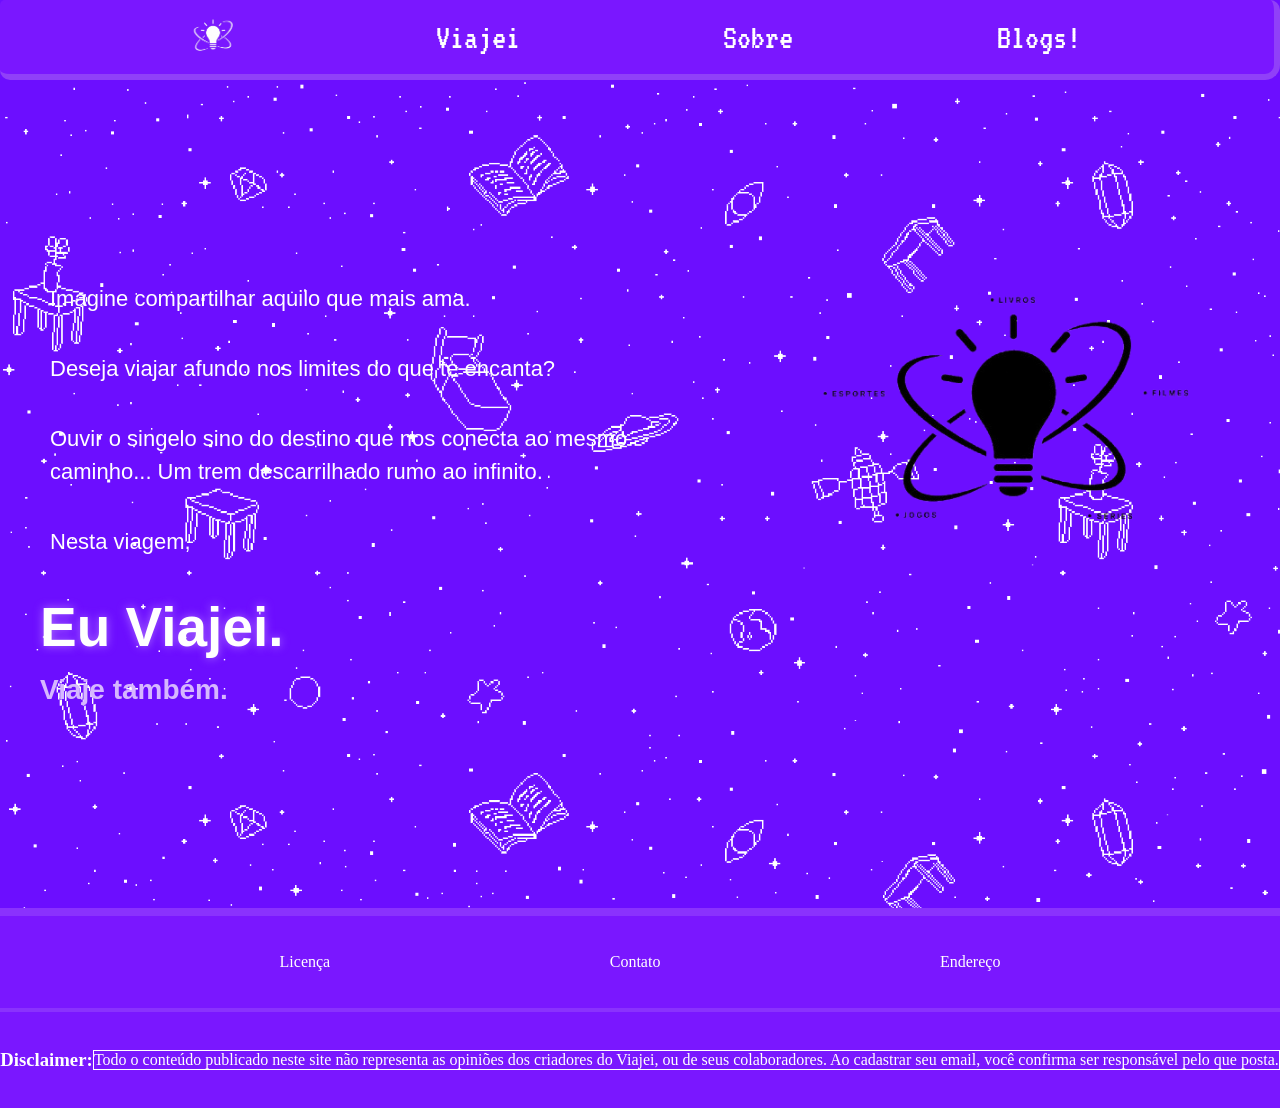
<file: app/index.html>
<!DOCTYPE html>
<html lang="pt-br">
<head>
    <meta charset="UTF-8">
    <meta name="viewport" content="width=device-width, initial-scale=1.0">
    <link rel="stylesheet" href="./style/style.css">
    <style>
            @import url('https://fonts.googleapis.com/css2?family=VT323&display=swap');
        </style>
    <title>
        Viajei
    </title>
    <script src="style/images/scripts/navbar.js"></script>
</head>
<body>
    <div id="container">
    <header>
        <img src="./style/images/Viajei.png" alt="Viajei.logo">
        <a class="link-cabecalho" href="./index.html">Viajei</a>
        <a class="link-cabecalho" href="./sobre.html">Sobre</a>
        <a class="link-cabecalho" href="./forms.html">Blogs!</a>
    </header>

    <main>
        <section class="principal">
            <div class="texto">

        <p>Imagine compartilhar aquilo que mais ama.</p>

        <p>Deseja viajar afundo nos limites do que te encanta?</p>

        <p>
            Ouvir o singelo sino do destino que nos conecta ao mesmo caminho...
            Um trem descarrilhado rumo ao infinito.
        </p>

        <p>Nesta viagem,</p>

        <h1>Eu Viajei.</h1>

        <h2>Viaje também.</h2>

        </div>
            <img src="./style/images/icon.png" alt="icon.png">
        </section>
        </main>
        <footer>
            <div class="footer-principal">
           <a class="link-footer" href="mit.html">Licença</a>

           <a class="link-footer" href="mailto: fellipedesouzabernardes@gmail.com">Contato</a>

           <a class="link-footer" href="">Endereço</a>
           </div>
        </footer>
        <footer>
            <div class="footer-secundario">
            <h3>Disclaimer:</h3>
            <p>Todo o conteúdo publicado neste site não representa as opiniões dos criadores do Viajei, ou de seus colaboradores. Ao cadastrar seu email, você confirma ser responsável pelo que posta. </p>
            </div>
        </footer>
    </body>
</html>
</file>
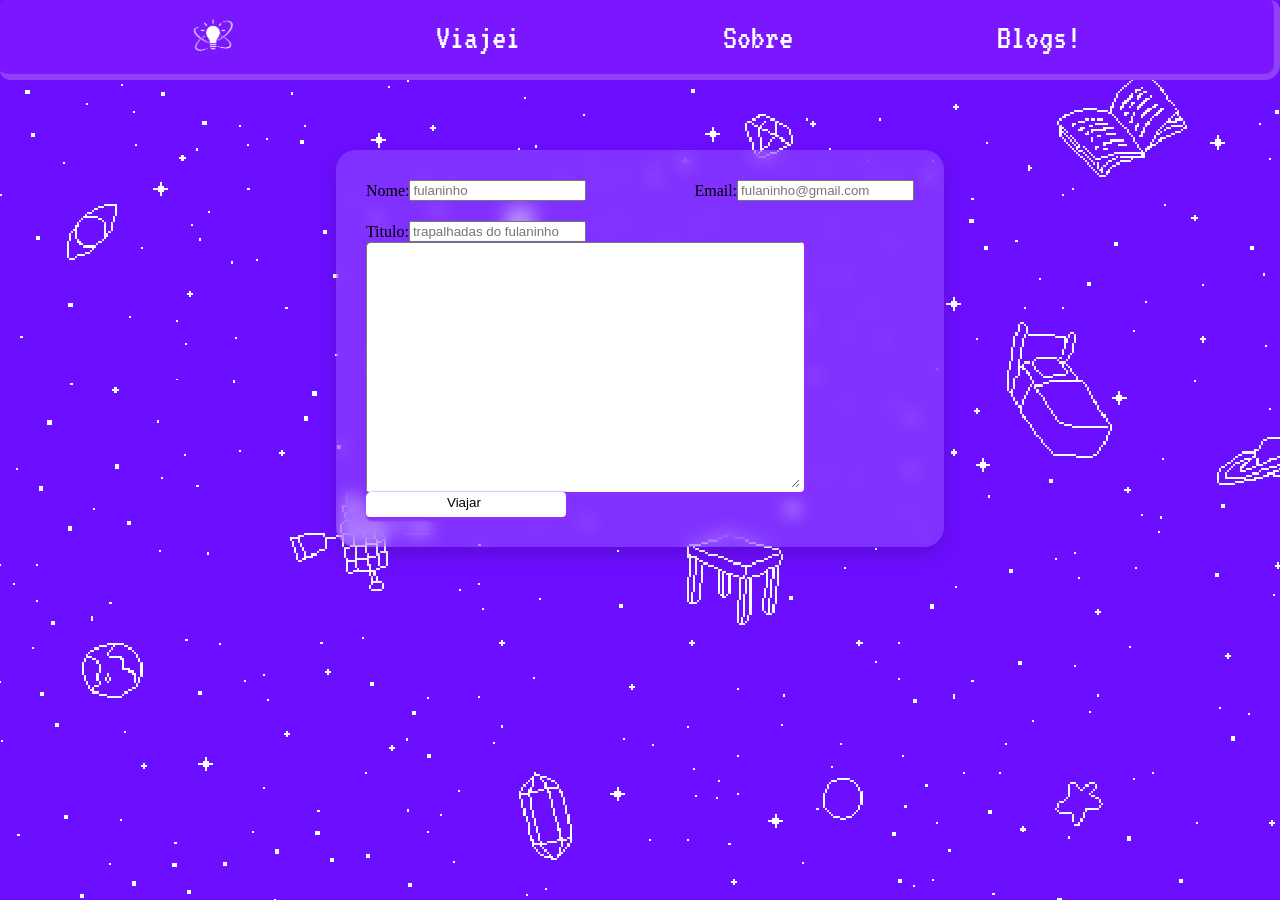
<file: app/forms.html>
<!DOCTYPE html>
<html lang="pt-br">
<head>
    <meta charset="UTF-8">
    <meta name="viewport" content="width=device-width, initial-scale=1.0">
    <link rel="stylesheet" href="./style/forms.css">
    <script type="module" src="./style/images/scripts/forms.js"></script>
    <script src="style/images/scripts/navbar.js" defer></script>
    <style>
        @import url('https://fonts.googleapis.com/css2?family=VT323&display=swap');
        @import url('https://fonts.googleapis.com/css2?family=Comic+Relief:wght@400;700&display=swap');
        @import url('https://fonts.googleapis.com/css2?family=Atkinson+Hyperlegible:ital,wght@0,400;0,700;1,400;1,700&family=Comic+Relief:wght@400;700&display=swap');
    </style>
    <title>blogs - Viajei</title>
</head>
<body> 
    
    <div id="container">
        <header>
            <img src="./style/images/Viajei.png" alt="Viajei.logo">
            <a class="link-cabecalho" href="./index.html">Viajei</a>
            <a class="link-cabecalho" href="./sobre.html">Sobre</a>
            <a class="link-cabecalho" href="./forms.html">Blogs!</a>
</header>
        <main>
            <section> 
        <form id="post-form">
        <div class="campos-topo">

        <div class="campo">
        <label for="autor">Nome:</label>
            <input type="text" name="autor" id="autor" placeholder="fulaninho">
        </div>

        <div class="campo">
        <label for="usermail">Email:</label>
            <input type="email" name="email" id="usermail" placeholder="fulaninho@gmail.com">
        </div>

        <div class="campo">
        <label for="titulo">Titulo:</label>
        <input type="text" name="titulo" id="titulo" placeholder="trapalhadas do fulaninho"><br>
        </div>

    </div>

    <label for="historia"></label>
         <textarea name="historia" id="historia" cols="30" rows="10"></textarea>

                 <button type="submit">Viajar</button>
            </section>
            </form>
        </main>
        <dialog id="modal">
      <button autofocus>Fechar</button>
      <div id="modal-content"></div>
    </dialog>

    </div>
        <footer> 
            <div id="historias"></div>
        </footer>
    </div>
</body>
</html>
</file>
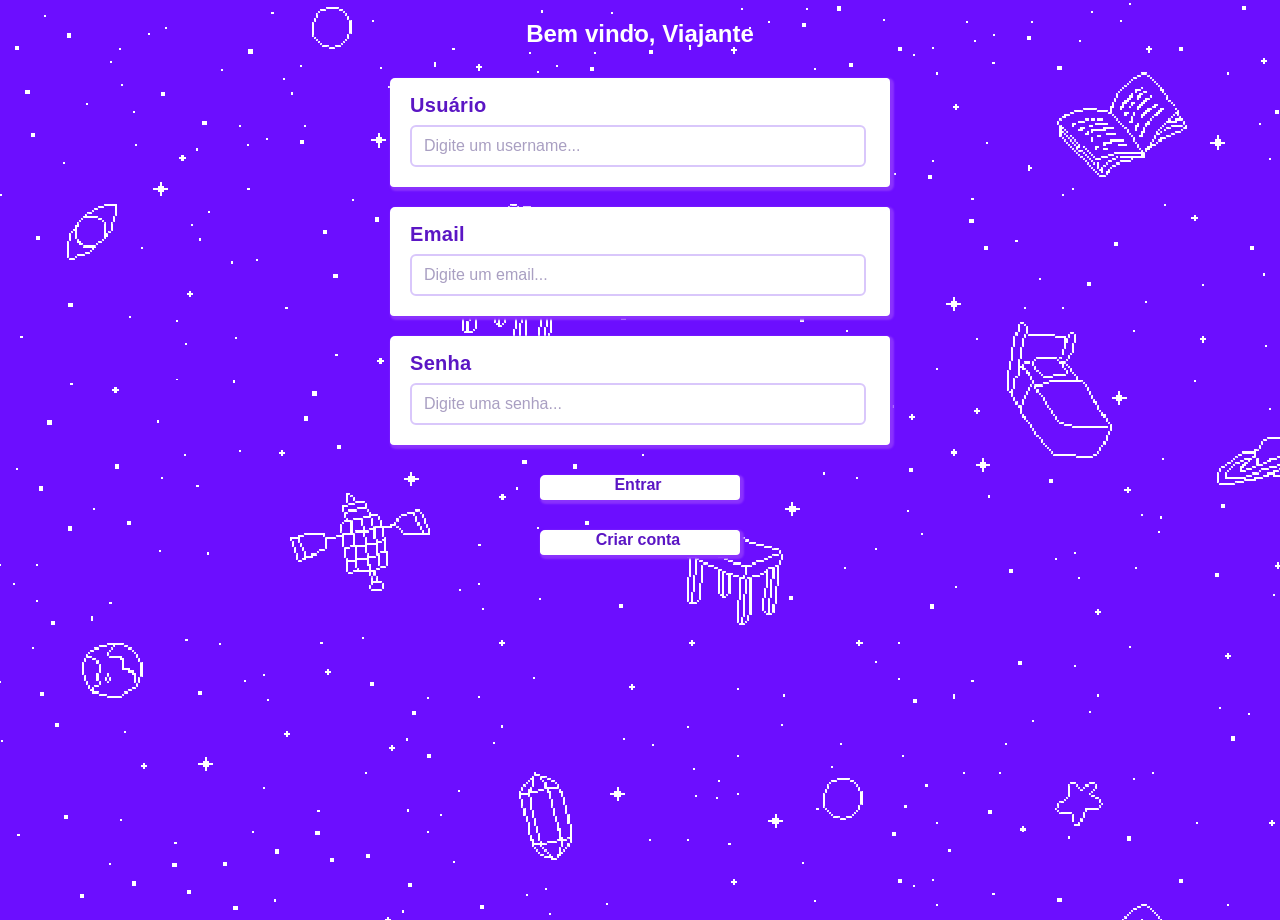
<file: app/login.html>
<!DOCTYPE html>
<html lang="pt-br">
<head>
    <meta charset="UTF-8">
    <meta name="viewport" content="width=device-width, initial-scale=1.0">
    <link rel="stylesheet" href="/app/style/login.css">
    <script type="module" src="./style/images/scripts/login.js"></script>
    <script src="style/images/scripts/navbar.js"></script>
    <script src="style/images/scripts/auth.js" defer></script>
    <title>Loginpage</title>
    <h2>Bem vindo, Viajante</h2>
</head>
<body>
    <main>
        <section>
            <form id="auth" action="/app/index.html" method="POST">

                <div class="campos-topo">

                    <div class="campo">
                        <label for="user">Usuário</label>
                        <input type="text" name="user" id="user" placeholder="Digite um username...">
                    </div>

                    <div class="campo">
                        <label for="email">Email</label>
                        <input type="email" name="mail" id="email" placeholder="Digite um email...">
                    </div>

                    <div class="campo">
                        <label for="password">Senha</label>
                        <input type="password" name="password" id="password" placeholder="Digite uma senha...">
                    </div>

                    <button type="submit" id="login_acc">Entrar</button>
                    <button type="submit" id="create_acc">Criar conta</button>

                </div>

            </form>
        </section>
    </main>
</body>
</html>
</file>
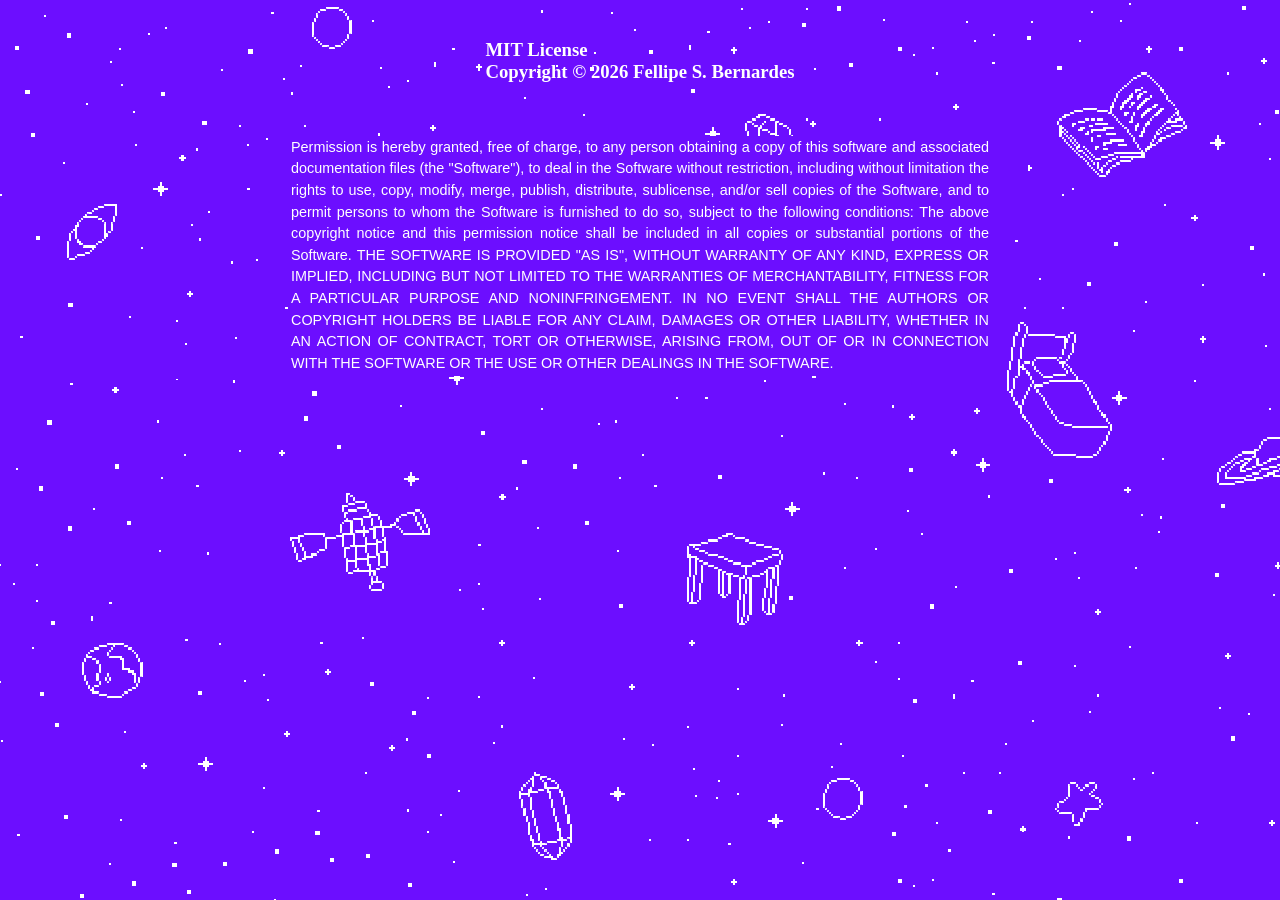
<file: app/mit.html>
<!DOCTYPE html>
<html lang="pt-br">
<head>
    <meta charset="UTF-8">
    <meta name="viewport" content="width=device-width, initial-scale=1.0">
    <link rel="stylesheet" href="./style/mit.css">
    <title>License</title>
    <script src="style/images/scripts/navbar.js"></script>
</head>

<body>
    <header>
        <h3>MIT License<br>Copyright &copy; 2026 Fellipe S. Bernardes</h3>
    </header>

    <section>
    <p>Permission is hereby granted, free of charge, to any person obtaining a copy
of this software and associated documentation files (the "Software"), to deal
in the Software without restriction, including without limitation the rights
to use, copy, modify, merge, publish, distribute, sublicense, and/or sell
copies of the Software, and to permit persons to whom the Software is
furnished to do so, subject to the following conditions:

The above copyright notice and this permission notice shall be included in all
copies or substantial portions of the Software.

THE SOFTWARE IS PROVIDED "AS IS", WITHOUT WARRANTY OF ANY KIND, EXPRESS OR
IMPLIED, INCLUDING BUT NOT LIMITED TO THE WARRANTIES OF MERCHANTABILITY,
FITNESS FOR A PARTICULAR PURPOSE AND NONINFRINGEMENT. IN NO EVENT SHALL THE
AUTHORS OR COPYRIGHT HOLDERS BE LIABLE FOR ANY CLAIM, DAMAGES OR OTHER
LIABILITY, WHETHER IN AN ACTION OF CONTRACT, TORT OR OTHERWISE, ARISING FROM,
OUT OF OR IN CONNECTION WITH THE SOFTWARE OR THE USE OR OTHER DEALINGS IN THE
SOFTWARE.</p>
        </section>
    </body>
</html>
</file>
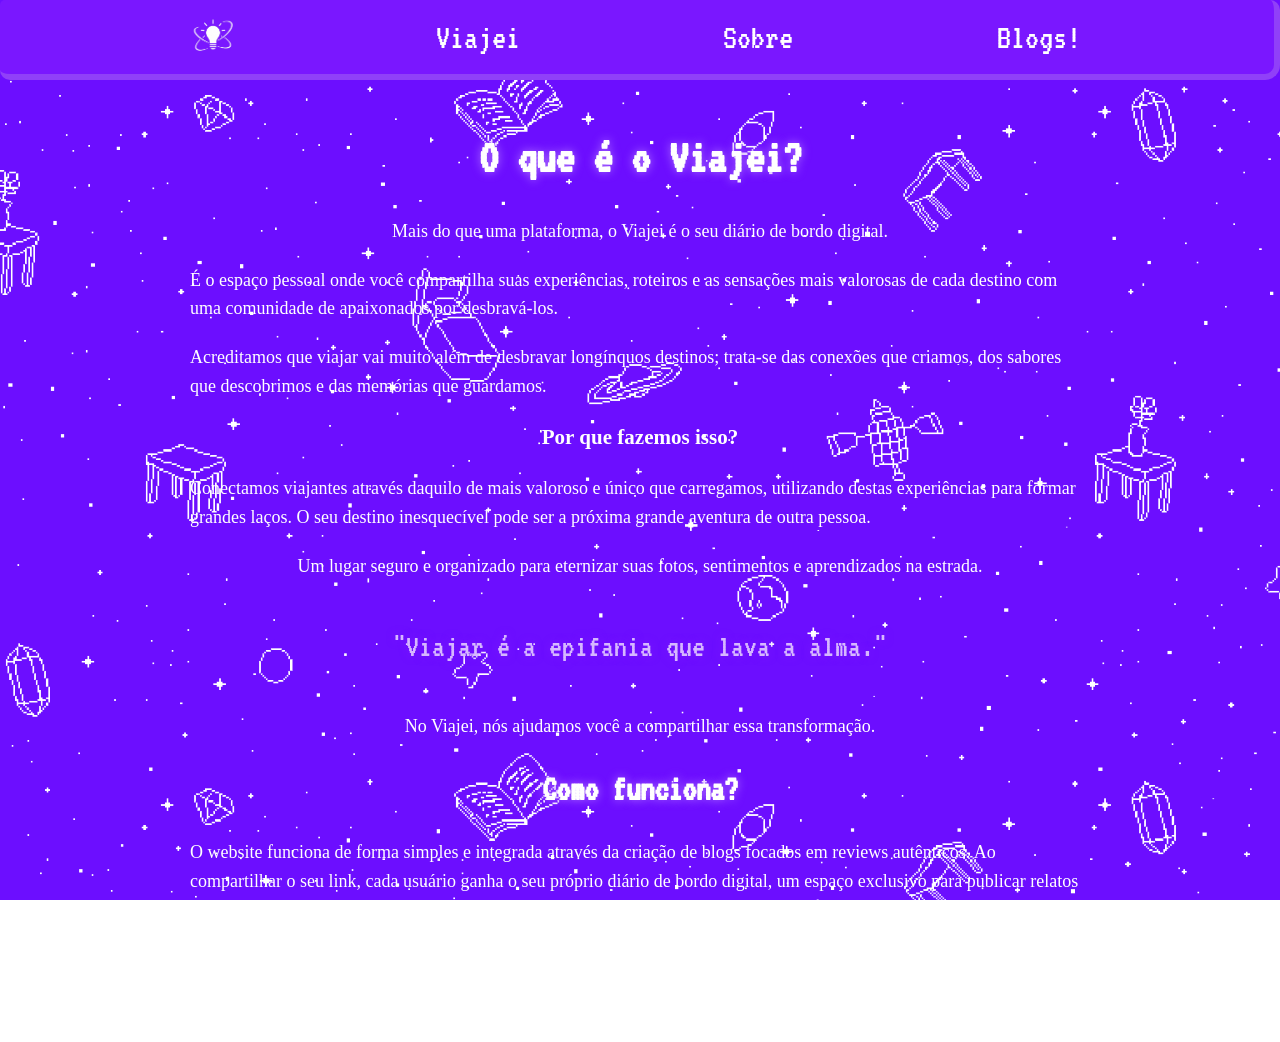
<file: app/sobre.html>
<!DOCTYPE html>
<html lang="pt-br">
<head>
    <meta charset="UTF-8">
    <meta name="viewport" content="width=device-width, initial-scale=1.0">
    <link rel="stylesheet" href="./style/stylesobre.css">
    <style>
        @import url('https://fonts.googleapis.com/css2?family=VT323&display=swap');
        @import url('https://fonts.googleapis.com/css2?family=Comic+Relief:wght@400;700&display=swap');
    </style>
    <title>Sobre - Viajei</title>
    <script src="style/images/scripts/navbar.js"></script>
</head>
<body> 
    <div id="container">
        <header>
            <img src="./style/images/Viajei.png" alt="Viajei.logo">
            <a class="link-cabecalho" href="./index.html">Viajei</a>
            <a class="link-cabecalho" href="./sobre.html">Sobre</a>
            <a class="link-cabecalho" href="./forms.html">Blogs!</a>
        </header>

        <main>
            <section>
                <h1>O que é o Viajei?</h1>
                
                <p>Mais do que uma plataforma, o Viajei é o seu diário de bordo digital.</p>
                
                <p>É o espaço pessoal onde você compartilha suas experiências, roteiros e as sensações mais valorosas de cada destino com uma comunidade de apaixonados por desbravá-los.</p>
                
                <p>Acreditamos que viajar vai muito além de desbravar longínquos destinos; trata-se das conexões que criamos, dos sabores que descobrimos e das memórias que guardamos.</p>
                
                <h3>Por que fazemos isso?</h3>
                
                <p>Conectamos viajantes através daquilo de mais valoroso e único que carregamos, utilizando destas experiências para formar grandes laços. O seu destino inesquecível pode ser a próxima grande aventura de outra pessoa.</p>
                
                <p>Um lugar seguro e organizado para eternizar suas fotos, sentimentos e aprendizados na estrada.</p>
                
                <blockquote class="citacao">
                    "Viajar é a epifania que lava a alma."
                </blockquote>
                
                <p>No Viajei, nós ajudamos você a compartilhar essa transformação.</p>
                
                <h2>Como funciona?</h2>
                
                <p>O website funciona de forma simples e integrada através da criação de blogs focados em reviews autênticos. Ao compartilhar o seu link, cada usuário ganha o seu próprio diário de bordo digital, um espaço exclusivo para publicar relatos detalhados, dar notas, organizar suas análises por categorias e eternizar suas opiniões. É a blogosfera de resenhas reunida em um único lugar.</p>
                
                <p>Por ser uma comunidade aberta, qualquer pessoa pode navegar e se inspirar com a sua jornada.</p>
            </section>
        </main>
    </div>
</body>
</html>
</file>
<file: app/style/style.css>
* { /*seletor universal*/
    box-sizing: border-box;
}

body {
    min-height: 100vh;
    width: 100%;
    box-sizing: border-box;
    margin: 0 auto;  
    background-image: url(./images/background.png);
    background-size: cover; /*escala uma imagem de fundo para ser a menor possível, garantindo que todo o contêiner seja coberto*/
    background-position: center;
    background-attachment: fixed;
}

#container {
    width: 100%;
    margin: 0 auto;
}

header {
    width: 100%;
    height: 80px;
    display: flex;
    justify-content: space-evenly;
    align-items: center;
    background-color: #7A17FF;
    border-right: 6px solid #9040f8;
    border-bottom: 6px solid #9040f8;
    border-bottom-left-radius: 10px;
    border-bottom-right-radius: 15px;
    border-top-right-radius: 10px;
    border-top-left-radius: 5px;
}

header img {
    max-height: 80%;
    margin: auto 0;
    color: white;

}

.link-cabecalho {
    font-family: "VT323", monospace;
    font-weight: 400;
    font-size: 35px;
    padding: 5px 10px;
    text-decoration: none;
    color: white;
    border-radius: 15px
}

header a:hover {
    background-color: #ac6cff;
    box-shadow: 2px 2px 2px 2px #8a32fd;
}


#container section {
    width: 100%;
    min-height: 92vh;

    background-image: url(./images/background.png);
    background-repeat: no-repeat;
    background-size: cover;
    background-position: center;

    display: flex;
    justify-content: center;
    align-items: center;

    gap: 80px;

    padding: 40px;
}

/* TEXTO */

.texto {
    
    display: flex;
    flex-direction: column;

    max-width: 900px;

    color: white;

    font-family: sans-serif;

    gap: 15px;
}

.texto p {
    margin-top: 0;
    font-size: 22px;
    line-height: 1.5;

    opacity: 0;
    

    animation-name: fadeTexto;
    animation-duration: 2s;
    animation-fill-mode: forwards;
    /*background-color: #6c0eff;*/
    border-radius: 6px;
    padding-left: 10px;
    /*font-weight: bold;
    /*border: 1px, solid white;*/
}

.texto h1 {
    font-size: 55px;
    margin: 0;

    color: #ffffff;

    text-shadow: 0 0 10px #ac6cff;
}

.texto h2 {
    font-size: 28px;
    margin: 0;

    color: #d6b7ff;
}

.footer-principal {
    width: 100%;
    height: 100px;
    display: flex;
    justify-content: space-evenly;
    align-items: center;
    background-color: #7A17FF; 
    border-top: 8px solid #8a32fd;
}

.link-footer {
    display: flex;
    text-decoration: none;
    color: white;
}

.footer-secundario {
    width: 100%;
    height: 100px;
    display: flex;
    justify-content: space-evenly;
    align-items: center;
    background-color: #7A17FF; 
    border-top: 4px solid #8a32fd;
}

.footer-secundario p {
    color: white;
    border: 1px solid white;
}

.footer-secundario h3 {
    color: white;
}

/* IMAGEM */

section img {
    width: 450px;
    max-width: 90%;
    height: auto;
    margin-top: -153px;
}

/* ANIMAÇÃO */

@keyframes fadeTexto {
    0% {
        opacity: 0;
        transform: translateY(20px);
    }

    100% {
        opacity: 1;
        transform: translateY(0);
    }
}

.texto p:nth-child(1) {
    animation-delay: 0s;
}

.texto p:nth-child(2) {
    animation-delay: 2s;
}

.texto p:nth-child(3) {
    animation-delay: 4s;
}

.texto p:nth-child(4) {
    animation-delay: 6s;
}

/* MEDIA QUERY*/

@media (max-width: 600px) {
    header img {
        max-height: 40px;
    }
    .link-cabecalho {
        font-size: 24px;
        max-height: none;
        max-width: none;
    }
    #container section {
        max-height: 80px;
        max-width: 915px;
    }


    section img {
        display: none;
    }
    .texto p {
        margin-top: 35px;
        display: flex;
        flex-direction: initial;
        max-height: 80px
    }
    header {
        background-image: url(./images/background.png);
        height: auto;
        min-height: 80px;
        border: none;
        padding: 10px;
        flex-wrap: wrap;
        gap: 10px;
        border-right: 6px solid transparent;
        border-bottom: 6px solid transparent;
        border-bottom-left-radius: transparent;
        border-bottom-right-radius: transparent;
        border-top-right-radius: transparent;
        border-top-left-radius: transparent;
        
    }
}
</file>
<file: app/style/forms.css>
* { /*seletor universal*/
    box-sizing: border-box;
}

body {
    min-height: 100vh;
    width: 100%;
    box-sizing: border-box;
    margin: 0 auto;  
    background-image: url(./images/background.png);
}

#container {
    width: 100%;
    margin: 0 auto;
}

header {
    width: 100%;
    height: 80px;
    display: flex;
    justify-content: space-evenly;
    align-items: center;
    background-color: #7A17FF;
    border-right: 6px solid #9040f8;
    border-bottom: 6px solid #9040f8;
    border-bottom-left-radius: 10px;
    border-bottom-right-radius: 15px;
    border-top-right-radius: 10px;
    border-top-left-radius: 5px;
}

header img {
    max-height: 80%;
    margin: auto 0;
    color: white;

}

.link-cabecalho {
    font-family: "VT323", monospace;
    font-weight: 400px;
    font-size: 35px;
    padding: 5px 10px;
    text-decoration: none;
    color: white;
    border-radius: 15px
}

header a:hover {
    background-color: #ac6cff;
    box-shadow: 2px 2px 2px 2px #8a32fd;
}

main {
    display: flex;
    justify-content: center;
    align-items: center;
    width: 100%;
    margin-top: 30px;
}

section {
    display: flex;
    flex-direction: column;
    align-items: center;
}

textarea {
    font-family: "Atkinson Hyperlegible", sans-serif;
    resize: vertical;
    width: 80%;
    max-width: 900px;
    height: 250px;
    border-right: 4px solid #ffffff;
    border-bottom: 4px solid #ffffff;
    border-bottom-left-radius: 4px;
    border-bottom-right-radius: 4px;
    border-top-right-radius: 4px;
    border-top-left-radius: 5px;
    box-shadow: 2px 2px 2px 2px #8a32fd;
}

textarea:hover {
    transform: translateY(-5px);
}

#post-form {
    display: flex;
    flex-direction: column;
    align-items: flex-start;
    background: rgba(255, 255, 255, 0.15);
    backdrop-filter: blur(8px);
    padding: 30px;
    border-radius: 20px;
    width: 80%;
    max-width: 900px;
    margin: 40px auto;
    box-shadow: 0 8px 20px rgba(0, 0, 0, 0.15);
}

.campos-topo {
    display: flex;
    gap: 20px;
    flex-wrap: wrap;
    justify-content: space-between;
}

.campo {
    display: flex;
    align-items: center
}

#historias {
    width: 100%;
    display: flex;
    flex-direction: column;
    align-items: center;
    margin-top: 50px;
    gap: 30px;
    padding-bottom: 50px;
}

.artigo {
    width: 70%;
    max-width: 750px;
    background-color: rgba(255, 255, 255, 0.96);
    padding: 30px;
    border-radius: 20px;
    box-shadow: 0px, 8px, 20px, rgba(0, 0, 0, 0.15);
    border-left: 6pxpx solid #716088;
    transition: 0.2s ease;
    margin-bottom: 20px;
}

.artigo:hover {
    transform: translateY(-5px);
}

.artigo-topo h2 {
    margin: 0;
    font-size: 42px;
    font-family: "VT323", monospace;
    color: #7A17FF
}

.autor {
    margin-top: 10px;
    font-size: 15px;
    opacity: 0.7;
    font-family: Arial, Helvetica, sans-serif;
    font-style: italic;
}

.artigo-conteudo {
    font-family: "Atkinson Hyperlegible", sans-serif;
    margin-top: 25px;
    font-size: 20px;
    -webkit-box-orient: vertical;
    -webkit-line-clamp: 4;
    display: -webkit-box;
    overflow: hidden;
    white-space: nowrap;
    text-overflow: ellipsis;
    /*line-height: 1.9;
    color: #222;
    width: 100%;
    overflow: hidden;
    overflow-wrap: anywhere;
    overflow-wrap: break-word;
    word-break: break-word;
    white-space: pre-wrap;*/
}

.modal-conteudo {
    font-family: "Atkinson Hyperlegible", sans-serif;
    margin-top: 25px;
    font-size: 20px;
    line-height: 1.9;
    color: #222;
    width: 100%;
    overflow: hidden;
    overflow-wrap: anywhere;
    overflow-wrap: break-word;
    word-break: break-word;
    white-space: pre-wrap;
}

button {
    height: 25px;
    width: 200px;
    margin-top: 0 auto;
    background-color: white;
    backdrop-filter: blur(8px);
    border: none;
    border-right: 4px solid #ffffff;
    border-bottom: 4px solid #ffffff;
    border-bottom-left-radius: 4px;
    border-bottom-right-radius: 4px;
    border-top-right-radius: 4px;
    border-top-left-radius: 5px;
    box-shadow: 2px 2px 2px 2px #8a32fd;
}

button:hover {
    background-color: #ac6cff;
    border-right: 4px solid #ac6cff;
    border-bottom: 4px solid #ac6cff;
    border-bottom-left-radius: 4px;
    border-bottom-right-radius: 4px;
    border-top-right-radius: 4px;
    border-top-left-radius: 5px;
}

dialog#modal::backdrop{
    border-radius: 5px;
    border: none;
    background-color: #5e594eaa;
}

dialog#modal-content{
    background-color: #f4ecd8;
    scroll-behavior: smooth;
    scrollbar-width: thin;
}

@media (max-width: 600px) {
    header {
        background-image: url(./images/background.png);
        height: auto;
        min-height: 80px;
        border: none;
        padding: 10px;
        flex-wrap: wrap;
        gap: 10px;
    }
    
    header img {
        max-height: 40px;
    }

    .link-cabecalho {
        font-size: 24px;
        max-height: none;
        max-width: none;
    }

    #post-form {
        width: 100%;
        padding: 10px;
    }

    .campos-topo {
        flex-direction: column;
        width: 100%;
        align-items: center;
    }

    .campo {
        width: 100%;
        max-width: 350px;
    }

    .campo input {
        width: 100%;
    }

    textarea {
        width: 95%;
        height: 250px;
    }

    button {
        width: 200px;
        height: 45px;
    }

    main section {
        min-width: 300px;
    }

    .artigo {
    width: 90%;
    max-width: 750px;
    background-color: rgba(255, 255, 255, 0.96);
    padding: 30px;
    border-radius: 20px;
    box-shadow: 0px, 8px, 20px, rgba(0, 0, 0, 0.15);
    border-left: 6pxpx solid #716088;
    transition: 0.2s ease;
    margin-bottom: 20px;
    overflow: hidden;
}

}
</file>
<file: app/style/login.css>
* { /*seletor universal*/
    box-sizing: border-box;
}

body {
    min-height: 100vh;
    width: 100%;
    box-sizing: border-box;
    margin: 0 auto;
    font-family: 'Segoe UI', Roboto, Arial, sans-serif;
    background-image: url(./images/background.png);
}

#container {
    width: 100%;
    margin: 0 auto;
}

header {
    width: 100%;
    height: 80px;
    display: flex;
    justify-content: space-evenly;
    align-items: center;
    background-color: #7A17FF;
    border-right: 6px solid #9040f8;
    border-bottom: 6px solid #9040f8;
    border-bottom-left-radius: 10px;
    border-bottom-right-radius: 15px;
    border-top-right-radius: 10px;
    border-top-left-radius: 5px;
}

h2 {
    display: flex;
    justify-content: center;
    color: white;
}

header img {
    max-height: 80%;
    margin: auto 0;
    color: white;

}

.campos-topo {
    display: flex;
    gap: 20px;
    flex-direction: column;
    width: 500px;
}

.campo {
    display: flex;
    gap: 8px;
    flex-direction: column;
    width: 500px;
    padding: 16px 20px;
    background-color: white;
    backdrop-filter: blur(8px);
    border: none;
    border-right: 4px solid #ffffff;
    border-bottom: 4px solid #ffffff;
    border-bottom-left-radius: 4px;
    border-bottom-right-radius: 4px;
    border-top-right-radius: 4px;
    border-top-left-radius: 5px;
    box-shadow: 2px 2px 2px 2px #8a32fd;
}

/* Labels maiores e mais estilizadas */
.campo label {
    font-size: 20px;
    font-weight: 700;
    color: #5b16c4;
    letter-spacing: 0.3px;
}

/* Inputs com um acabamento que combina com o tema roxo */
.campo input {
    height: 42px;
    padding: 0 12px;
    font-size: 16px;
    font-family: inherit;
    color: #333;
    border: 2px solid #d9c7fb;
    border-radius: 6px;
    outline: none;
    transition: border-color 0.2s ease, box-shadow 0.2s ease;
}

.campo input::placeholder {
    color: #a99fc2;
}

.campo input:focus {
    border-color: #8a32fd;
    box-shadow: 0 0 0 3px rgba(138, 50, 253, 0.2);
}

main {
    display: flex;
    justify-content: center;
    align-items: center;
    width: 100%;
    margin-top: 30px;
}

section {
    display: flex;
    flex-direction: column;
    align-items: center;
}

#post-form {
    display: flex;
    flex-direction: column;
    align-items: center;
    background: rgba(255, 255, 255, 0.15);
    backdrop-filter: blur(8px);
    border-radius: 20px;
    width: fit-content;
    margin: 40px auto;
    padding: 30px 40px;
}

button {
    height: 25px;
    width: 200px;
    align-self: center;
    margin-top: 10px;
    font-size: 16px;
    font-weight: 600;
    color: #5b16c4;
    cursor: pointer;
    background-color: white;
    backdrop-filter: blur(8px);
    border: none;
    border-right: 4px solid #ffffff;
    border-bottom: 4px solid #ffffff;
    border-bottom-left-radius: 4px;
    border-bottom-right-radius: 4px;
    border-top-right-radius: 4px;
    border-top-left-radius: 5px;
    box-shadow: 2px 2px 2px 2px #8a32fd;
}

button:hover {
    background-color: #ac6cff;
    color: white;
    border-right: 4px solid #ac6cff;
    border-bottom: 4px solid #ac6cff;
    border-bottom-left-radius: 4px;
    border-bottom-right-radius: 4px;
    border-top-right-radius: 4px;
    border-top-left-radius: 5px;
}

@media (max-width: 600px) {
    header {
        background-image: url(./images/background.png);
        height: auto;
        min-height: 80px;
        border: none;
        padding: 10px;
        flex-wrap: wrap;
        gap: 10px;
    }

    header img {
        max-height: 40px;
    }

    .link-cabecalho {
        font-size: 24px;
        max-height: none;
        max-width: none;
    }

    .campos-topo,
    .campo {
        width: 100%;
    }

    #post-form {
        width: 90%;
        padding: 20px;
    }

    button {
        width: 200px;
        height: 45px;
    }

    main section {
        min-width: 300px;
    }

}
</file>
<file: app/style/mit.css>
* { /*seletor universal*/
    box-sizing: border-box;
}

body {
    margin: 0;
    min-height: 100vh;
    background-image: url(./images/background.png);
    display: flex;
    flex-direction: column;
    align-items: center;
    color: white;
}

header {
    display: flex;
    align-items: center;
    margin-top: 20px;
}

section {
    width: 80%;
    max-width: 700px;
    margin: 20px auto;
    text-align: justify;
}

p {
    font-size: 0.9rem;
    line-height: 1.5;
    font-family: "Atkinson Hyperlegible", sans-serif;
    background-color: #6c0eff;
    border: 1px solid #6c0eff;
}
</file>
<file: app/style/stylesobre.css>
* { /* seletor universal */
    box-sizing: border-box;
    margin: 0;
    padding: 0;
}

body {
    min-height: 100vh;
    width: 100%; /* Mudado de 100vw para 100% para eliminar o vazamento */
    background-image: url(./images/background.png);  
    background-size: cover; /*escala uma imagem de fundo para ser a menor possível, garantindo que todo o contêiner seja coberto*/
    background-position: center;
    background-attachment: fixed; /*Determina como uma imagem de fundo se comporta quando um usuário executa uma página ou um elemento*/
}

#container {
    width: 100%; /* Mudado de 100vw para 100% */
    margin: 0 auto;
}

header {
    width: 100%; /* Mudado de 100vw para 100% -- agora ele cola nas pontas sem vazar */
    height: 80px;
    display: flex;
    justify-content: space-evenly;
    align-items: center;
    background-color: #7A17FF;
    border-right: 6px solid #9040f8;
    border-bottom: 6px solid #9040f8;
    border-bottom-left-radius: 10px;
    border-bottom-right-radius: 15px;
    border-top-right-radius: 10px;
    border-top-left-radius: 5px;
}

header img {
    max-height: 80%;
    margin: auto 0;
}


main section {
    width: 80%; 
    max-width: 900px; /* Impede o texto de espalhar demais em telas gigantes */
    margin: 0 auto; 
    padding: 40px 0;
    color: white;
    display: flex;
    flex-direction: column;
    gap: 20px;
    align-items: center;
    background-color: transparent;
    font-size: 18px;
    line-height: 1.6; 
}

.link-cabecalho {
    font-family: "VT323", monospace;
    font-weight: 400;
    font-size: 35px;
    text-decoration: none;
    color: white;
    border-radius: 15px;
    padding: 5px 10px;
}

header a:hover {
    background-color: #ac6cff;
    box-shadow: 2px 2px 2px 2px #8a32fd;
}

h1 {
    font-family: "VT323", system-ui;
    font-size: 48px;
    color: white;
    text-shadow: 0 0 10px #ac6cff;
}

h2 {
    font-family: "VT323", system-ui;
    font-size: 36px;
    color: white;
    text-shadow: 0 0 10px #ac6cff;
}

.citacao {
    font-family: "VT323", monospace;
    font-size: 32px;
    text-align: center;
    color: #d6b7ff;
    margin: 20px 0;
    text-shadow: 0 0 8px #7A17FF;
}

@media (max-width: 600px) {
    header {
        background-image: url(./images/background.png);
        height: auto;
        min-height: 80px;
        border: none;
        padding: 10px;
    }
    
    header img {
        max-height: 40px;
    }

    .link-cabecalho {
        font-size: 24px;
        max-height: none;
        max-width: none;
    }
    
    h1 { font-size: 36px; }
    h2 { font-size: 28px; }
}
</file>
